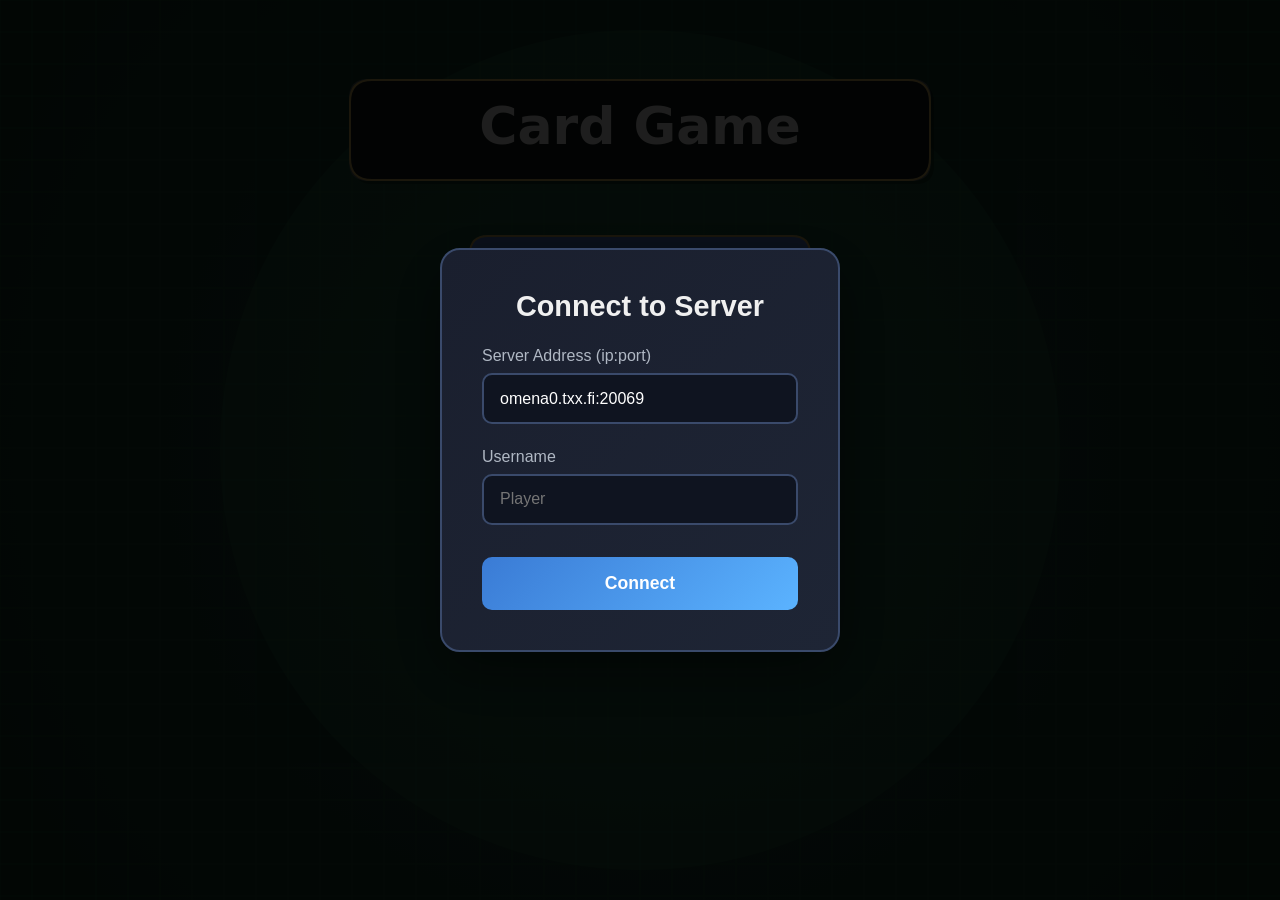
<file: web/index.html>
<!DOCTYPE html>
<html lang="en">
<head>
    <meta charset="UTF-8">
    <meta name="viewport" content="width=device-width, initial-scale=1.0">
    <title>Card Game - Web Client</title>
    <style>
        * { margin: 0; padding: 0; box-sizing: border-box; }
        body {
            background: #0a0a0a; overflow: hidden;
            font-family: 'Segoe UI', Tahoma, Geneva, Verdana, sans-serif; color: white;
        }
        #gameCanvas { display: block; width: 100vw; height: 100vh; }
        .modal {
            position: fixed; top: 0; left: 0; width: 100%; height: 100%;
            background: rgba(0,0,0,0.88); display: flex; align-items: center; justify-content: center;
            z-index: 1000;
        }
        .modal.hidden { display: none; }
        .modal-content {
            background: linear-gradient(135deg, #1a1f2e 0%, #1e2535 100%);
            padding: 2.5rem; border-radius: 20px; border: 2px solid #3a4a6b;
            min-width: 400px; max-width: 90%; box-shadow: 0 20px 60px rgba(0,0,0,0.5);
        }
        .modal-content h2 { margin-bottom: 1.5rem; text-align: center; color: #f0f0f0; font-size: 1.8rem; }
        .modal-content p { margin-bottom: 1rem; text-align: center; color: #b0b8c4; }
        .input-group { margin-bottom: 1.5rem; }
        .input-group label { display: block; margin-bottom: 0.5rem; color: #b0b8c4; font-weight: 500; }
        .input-group input {
            width: 100%; padding: 0.9rem 1rem; border: 2px solid #3a4a6b; border-radius: 10px;
            background: #0f1420; color: white; font-size: 1rem; outline: none;
            transition: border-color 0.2s, box-shadow 0.2s;
        }
        .input-group input:focus { border-color: #5bb3ff; box-shadow: 0 0 0 3px rgba(91,179,255,0.15); }
        .btn {
            width: 100%; padding: 1rem; border: none; border-radius: 10px;
            font-size: 1.1rem; font-weight: 600; cursor: pointer; margin-top: 0.5rem;
            transition: transform 0.2s, box-shadow 0.2s;
        }
        .btn.primary { background: linear-gradient(135deg, #3a7bd5 0%, #5bb3ff 100%); color: white; }
        .btn.primary:hover { transform: translateY(-2px); box-shadow: 0 6px 20px rgba(91,179,255,0.3); }
        .btn.danger { background: linear-gradient(135deg, #c0392b 0%, #e74c3c 100%); color: white; }
        .btn.danger:hover { transform: translateY(-2px); box-shadow: 0 6px 20px rgba(231,76,60,0.3); }
        .btn:active { transform: translateY(0); }
        .notification {
            position: fixed; bottom: 20px; left: 20px; max-width: 400px;
            padding: 1rem 1.2rem; background: rgba(30,37,53,0.95);
            border-left: 4px solid #5bb3ff; border-radius: 8px; color: white;
            font-size: 0.95rem; animation: slideIn 0.3s ease-out; z-index: 999;
        }
        @keyframes slideIn { from { transform: translateX(-100%); opacity: 0; } to { transform: translateX(0); opacity: 1; } }
    </style>
</head>
<body>
    <canvas id="gameCanvas"></canvas>

    <!-- Connection Modal -->
    <div id="connModal" class="modal">
        <div class="modal-content">
            <h2>Connect to Server</h2>
            <div class="input-group">
                <label for="serverAddr">Server Address (ip:port)</label>
                <input type="text" id="serverAddr" placeholder="omena0.txx.fi:20069" value="omena0.txx.fi:20069">
            </div>
            <div class="input-group">
                <label for="user">Username</label>
                <input type="text" id="user" placeholder="Player" maxlength="20">
            </div>
            <button id="connectBtn" class="btn primary">Connect</button>
        </div>
    </div>

    <script src="client.js"></script>
</body>
</html>
</file>
